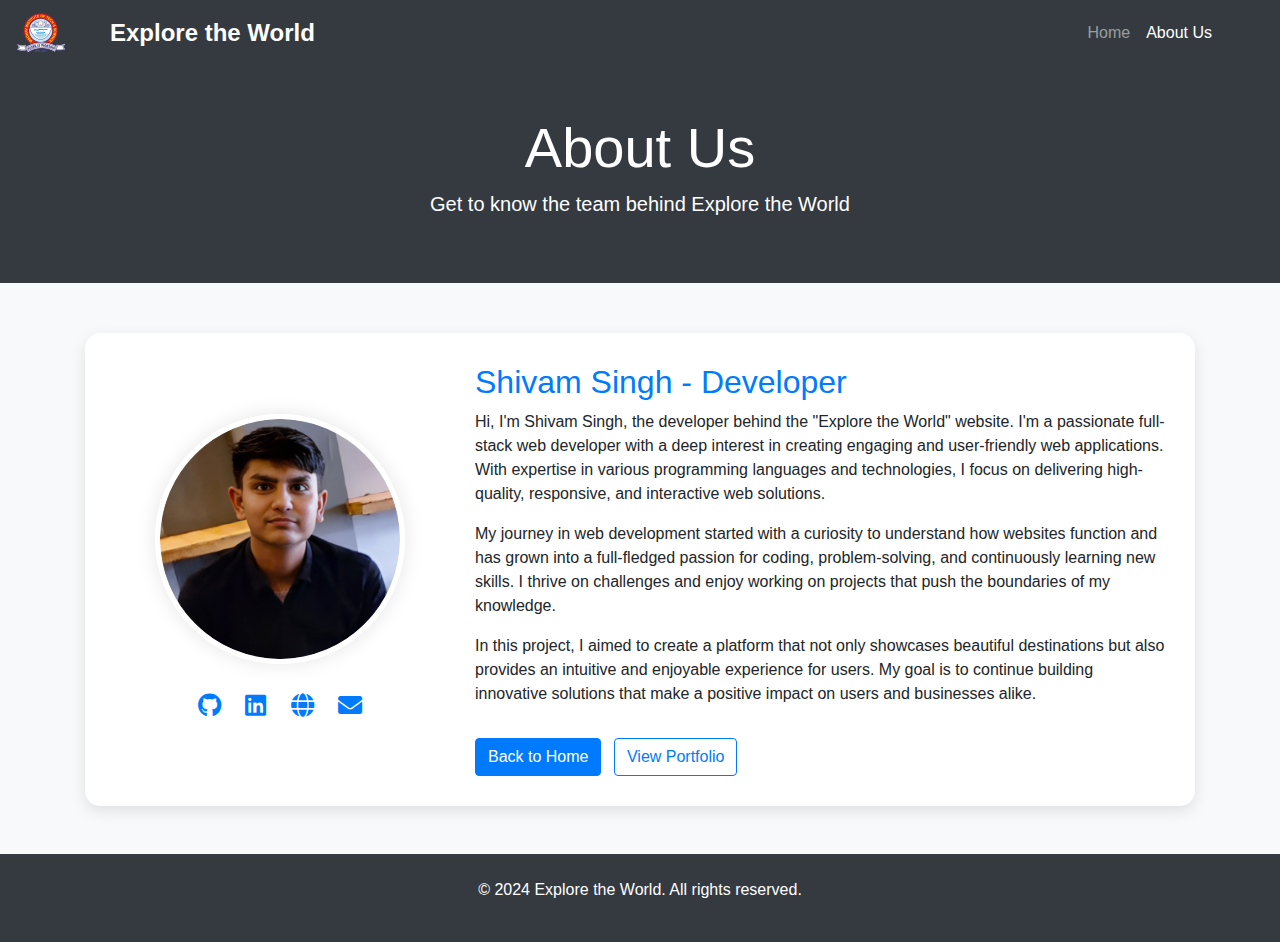
<file: about.html>
<!DOCTYPE html>
<html lang="en">
<head>
    <meta charset="UTF-8">
    <meta name="viewport" content="width=device-width, initial-scale=1.0">
    <title>About Us - Explore the World</title>
    <link href="https://stackpath.bootstrapcdn.com/bootstrap/4.5.2/css/bootstrap.min.css" rel="stylesheet">
    <link rel="stylesheet" href="https://cdnjs.cloudflare.com/ajax/libs/font-awesome/5.15.3/css/all.min.css">
    <style>
        body {
            font-family: 'Arial', sans-serif;
            background-color: #f8f9fa;
        }
        .navbar-brand {
            font-size: 1.5rem;
            font-weight: bold;
        }
        .profile-image {
            width: 250px;
            height: 250px;
            border-radius: 50%;
            object-fit: cover;
            border: 5px solid #fff;
            box-shadow: 0 0 20px rgba(0,0,0,0.1);
            animation: float 3s ease-in-out infinite;
        }
        @keyframes float {
            0% { transform: translateY(0px); }
            50% { transform: translateY(-10px); }
            100% { transform: translateY(0px); }
        }
        .about-section {
            background-color: #ffffff;
            border-radius: 15px;
            box-shadow: 0 5px 15px rgba(0,0,0,0.1);
            padding: 30px;
            margin-top: 50px;
        }
        .social-icons a {
            font-size: 24px;
            margin: 0 10px;
            color: #007bff;
            transition: color 0.3s;
        }
        .social-icons a:hover {
            color: #0056b3;
        }
        .btn-primary {
            background-color: #007bff;
            border-color: #007bff;
            transition: all 0.3s;
        }
        .btn-primary:hover {
            background-color: #0056b3;
            border-color: #0056b3;
            transform: translateY(-3px);
            box-shadow: 0 5px 15px rgba(0,0,0,0.2);
        }
    </style>
</head>
<body>
    <nav class="navbar navbar-expand-lg navbar-dark bg-dark">
        <a href="https://mitsgwalior.in/"><img src="mits-logo.png" width="50px" height="50px"></a>
        <div class="container">
            <a class="navbar-brand" href="index.html">Explore the World</a>
            <button class="navbar-toggler" type="button" data-toggle="collapse" data-target="#navbarNav" aria-controls="navbarNav" aria-expanded="false" aria-label="Toggle navigation">
                <span class="navbar-toggler-icon"></span>
            </button>
            <div class="collapse navbar-collapse" id="navbarNav">
                <ul class="navbar-nav ml-auto">
                    <li class="nav-item">
                        <a class="nav-link" href="index.html">Home</a>
                    </li>
                    <li class="nav-item active">
                        <a class="nav-link" href="#">About Us</a>
                    </li>
                </ul>
            </div>
        </div>
    </nav>

    <header class="bg-dark text-white text-center py-5">
        <h1 class="display-4">About Us</h1>
        <p class="lead">Get to know the team behind Explore the World</p>
    </header>

    <div class="container">
        <div class="about-section">
            <div class="row align-items-center">
                <div class="col-md-4 text-center">
                    <img src="4-modified.png" class="profile-image mb-4" alt="Shivam Singh">
                    <div class="social-icons">
                        <a href="https://github.com/shibbu04/" target="_blank"><i class="fab fa-github"></i></a>
                        <a href="https://www.linkedin.com/in/shivamsingh57680/" target="_blank"><i class="fab fa-linkedin"></i></a>
                        <a href="https://shivam04.tech" target="_blank"><i class="fas fa-globe"></i></a>
                        <a href="mailto:shivamsingh7680@gmail.com" target="_blank"><i class="fas fa-envelope"></i></a>
                    </div>
                </div>
                <div class="col-md-8">
                    <h2 class="text-primary">Shivam Singh - Developer</h2>
                    <p>Hi, I'm Shivam Singh, the developer behind the "Explore the World" website. I'm a passionate full-stack web developer with a deep interest in creating engaging and user-friendly web applications. With expertise in various programming languages and technologies, I focus on delivering high-quality, responsive, and interactive web solutions.</p>
                    <p>My journey in web development started with a curiosity to understand how websites function and has grown into a full-fledged passion for coding, problem-solving, and continuously learning new skills. I thrive on challenges and enjoy working on projects that push the boundaries of my knowledge.</p>
                    <p>In this project, I aimed to create a platform that not only showcases beautiful destinations but also provides an intuitive and enjoyable experience for users. My goal is to continue building innovative solutions that make a positive impact on users and businesses alike.</p>
                    <a href="index.html" class="btn btn-primary mt-3">Back to Home</a>
                    <a href="https://shivam04.tech" class="btn btn-outline-primary mt-3 ml-2">View Portfolio</a>
                </div>
            </div>
        </div>
    </div>

    <footer class="bg-dark text-white text-center py-4 mt-5">
        <p>&copy; 2024 Explore the World. All rights reserved.</p>
    </footer>

    <script src="https://code.jquery.com/jquery-3.5.1.slim.min.js"></script>
    <script src="https://cdn.jsdelivr.net/npm/@popperjs/core@2.5.2/dist/umd/popper.min.js"></script>
    <script src="https://stackpath.bootstrapcdn.com/bootstrap/4.5.2/js/bootstrap.min.js"></script>
</body>
</html>
</file>
